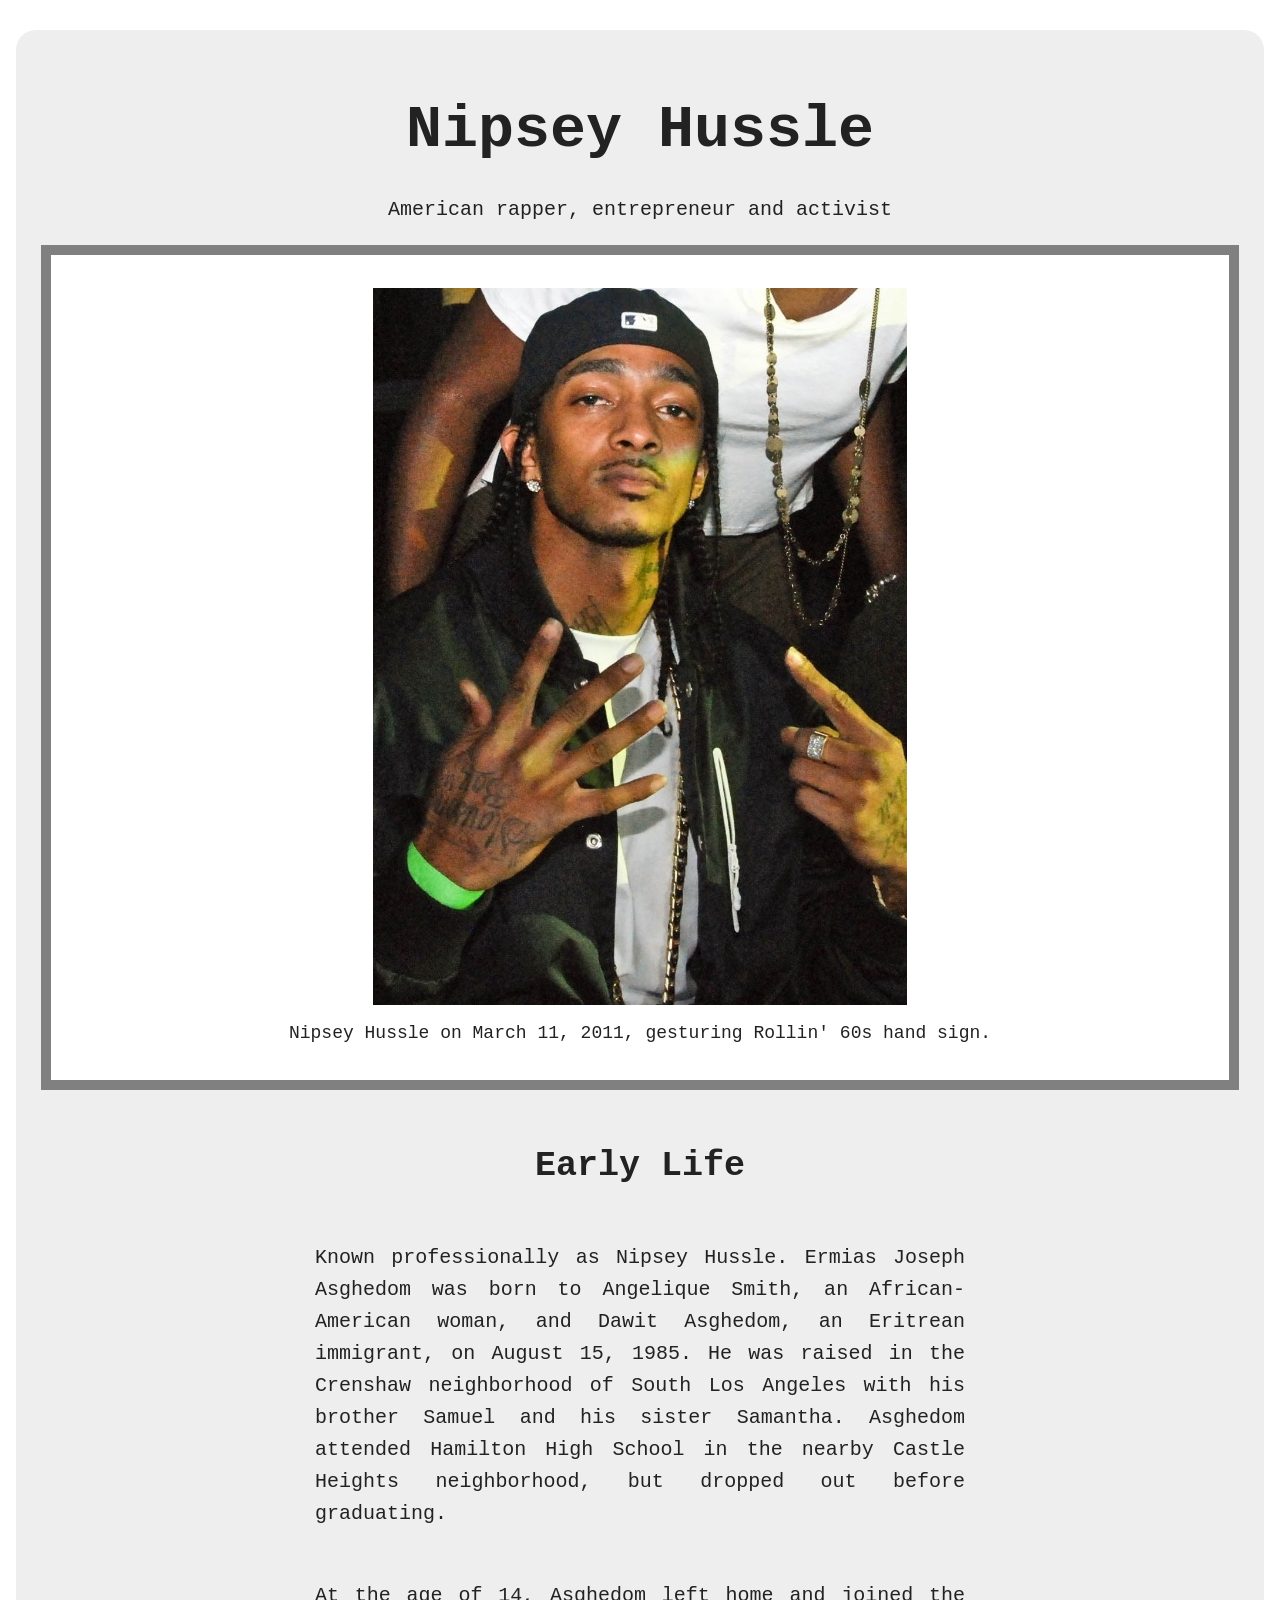
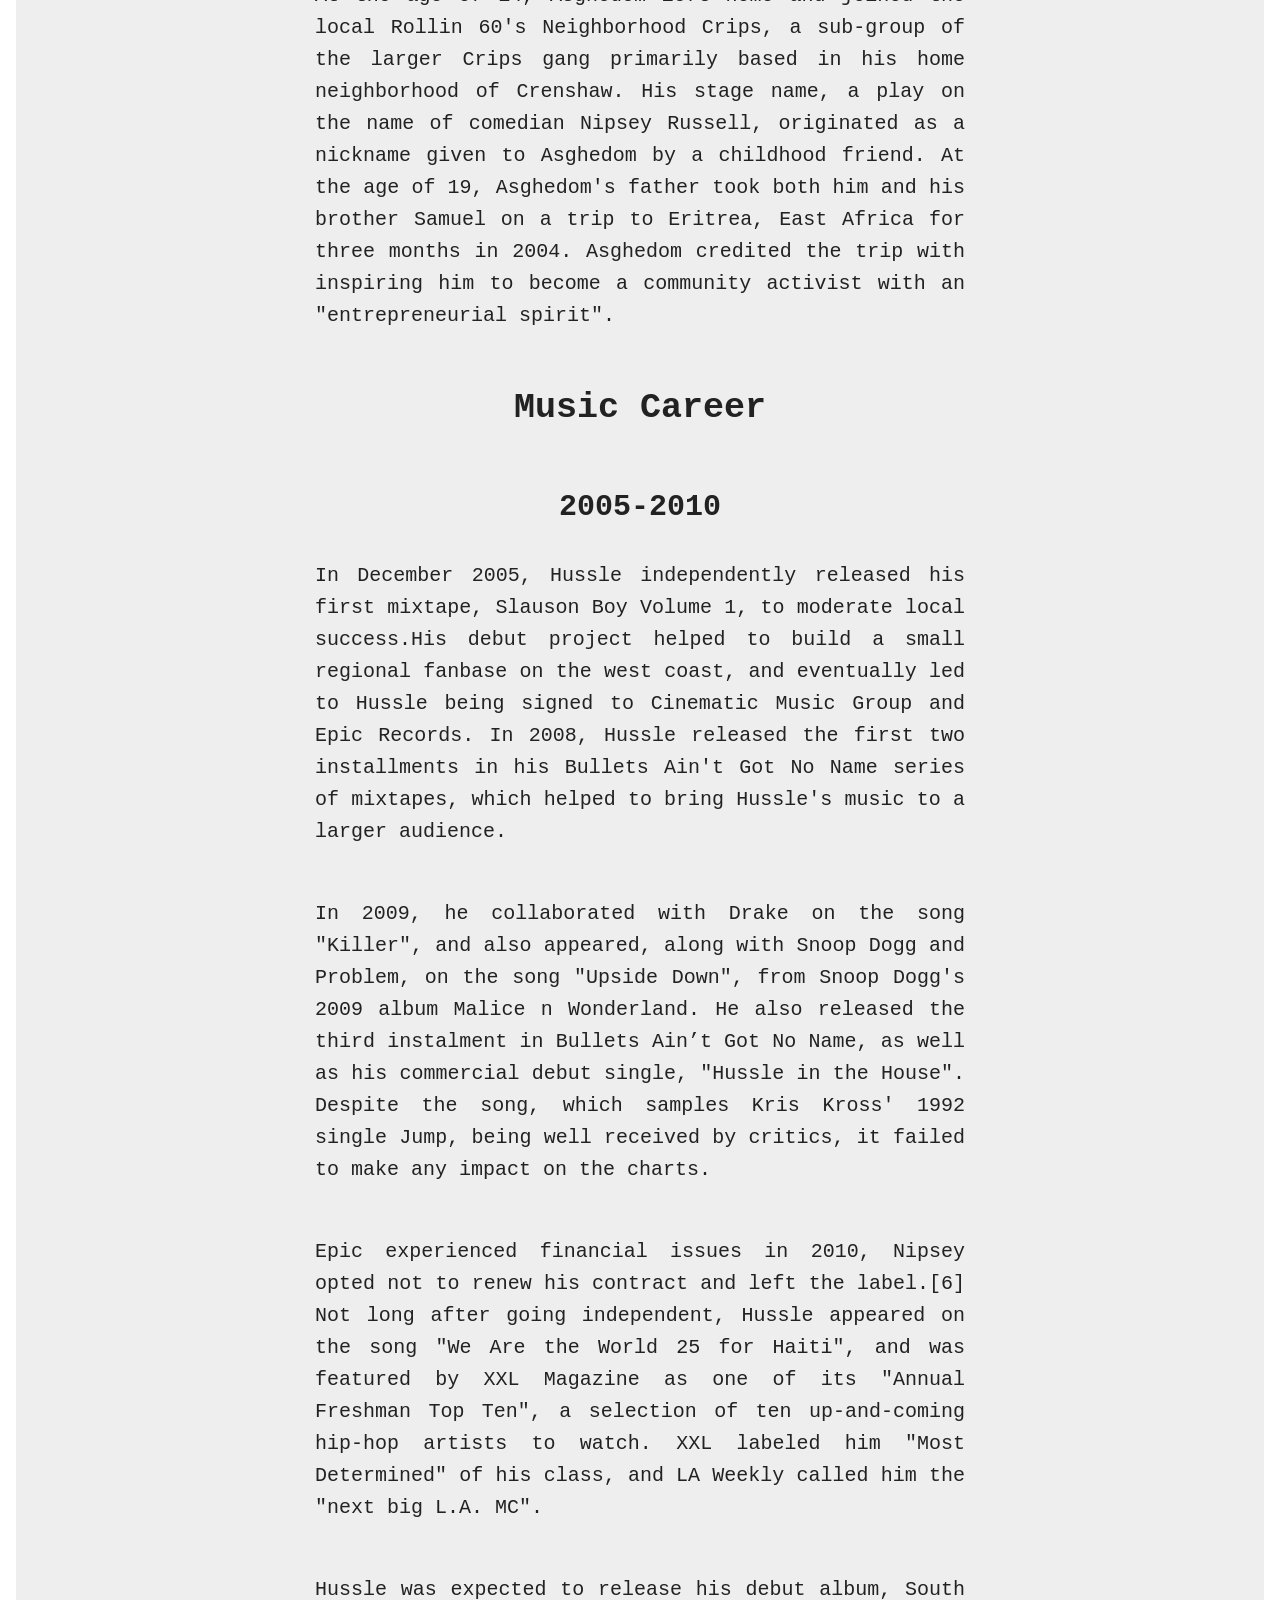
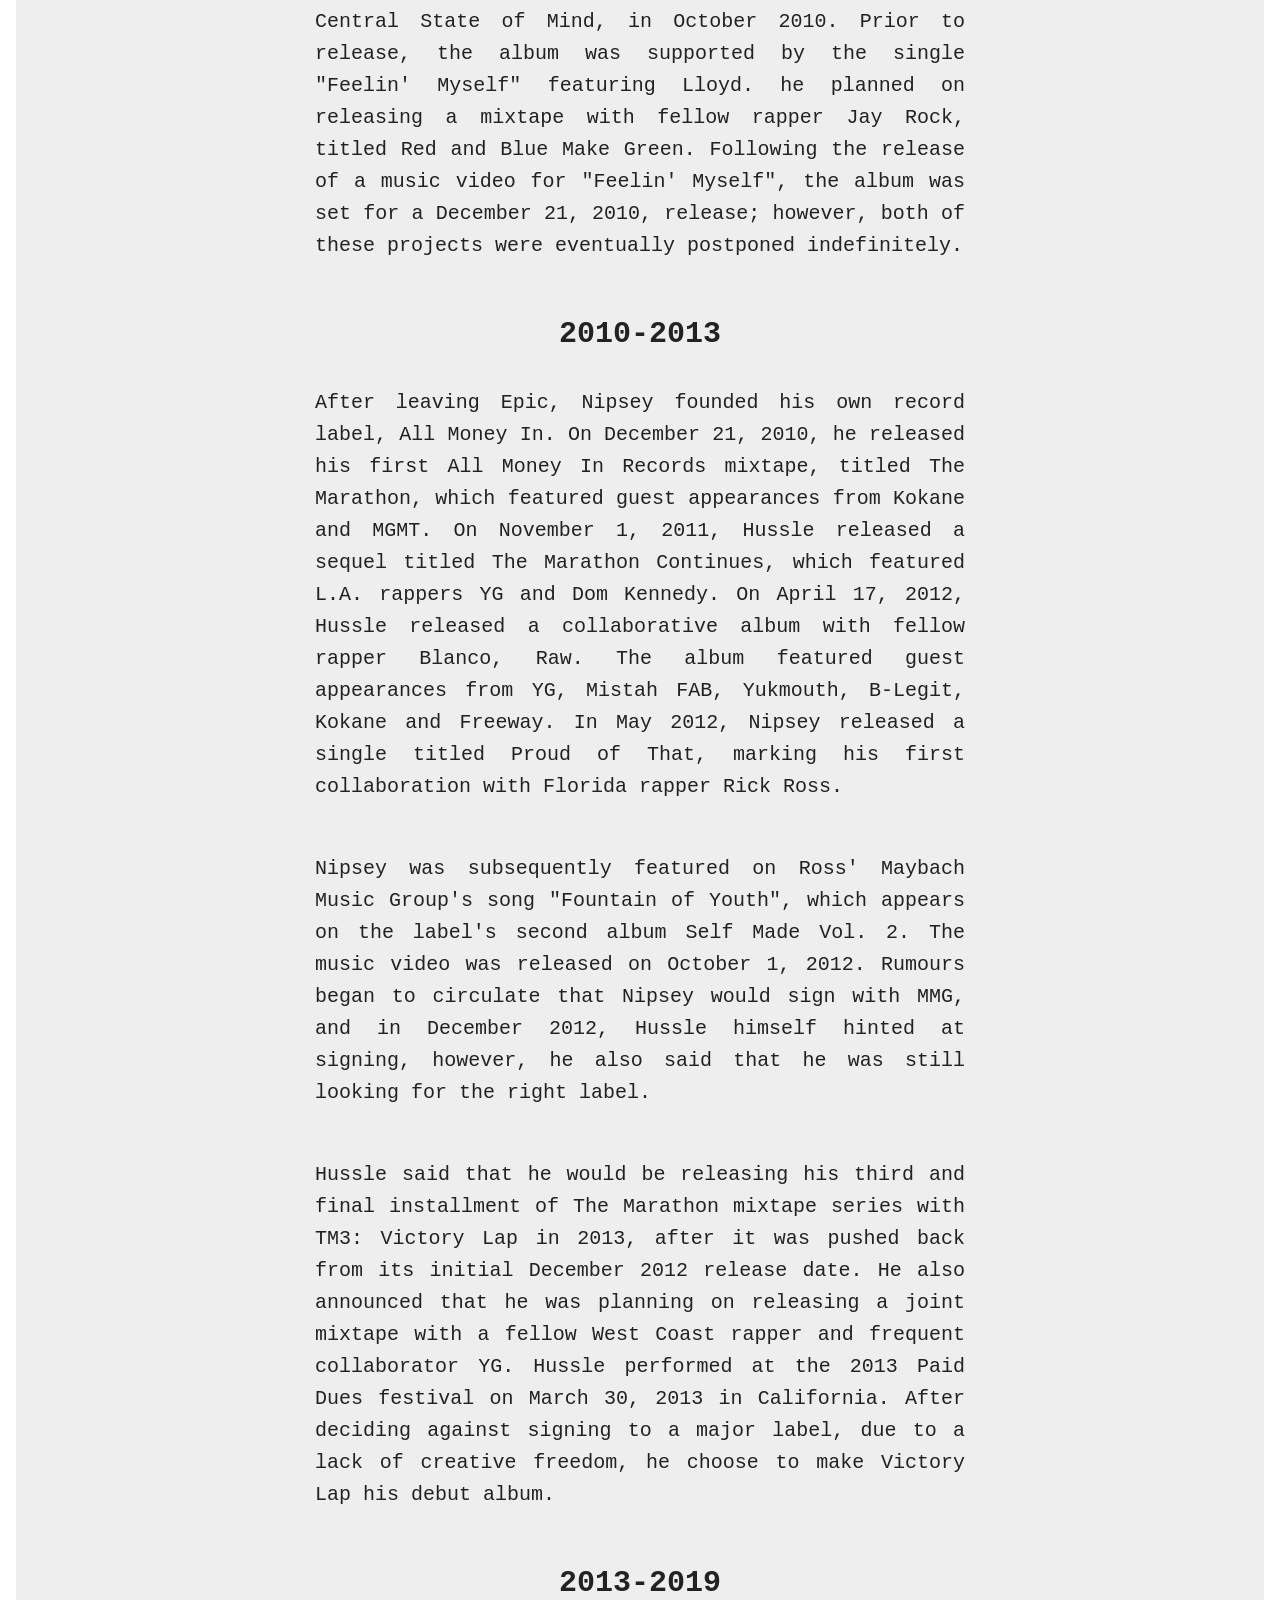
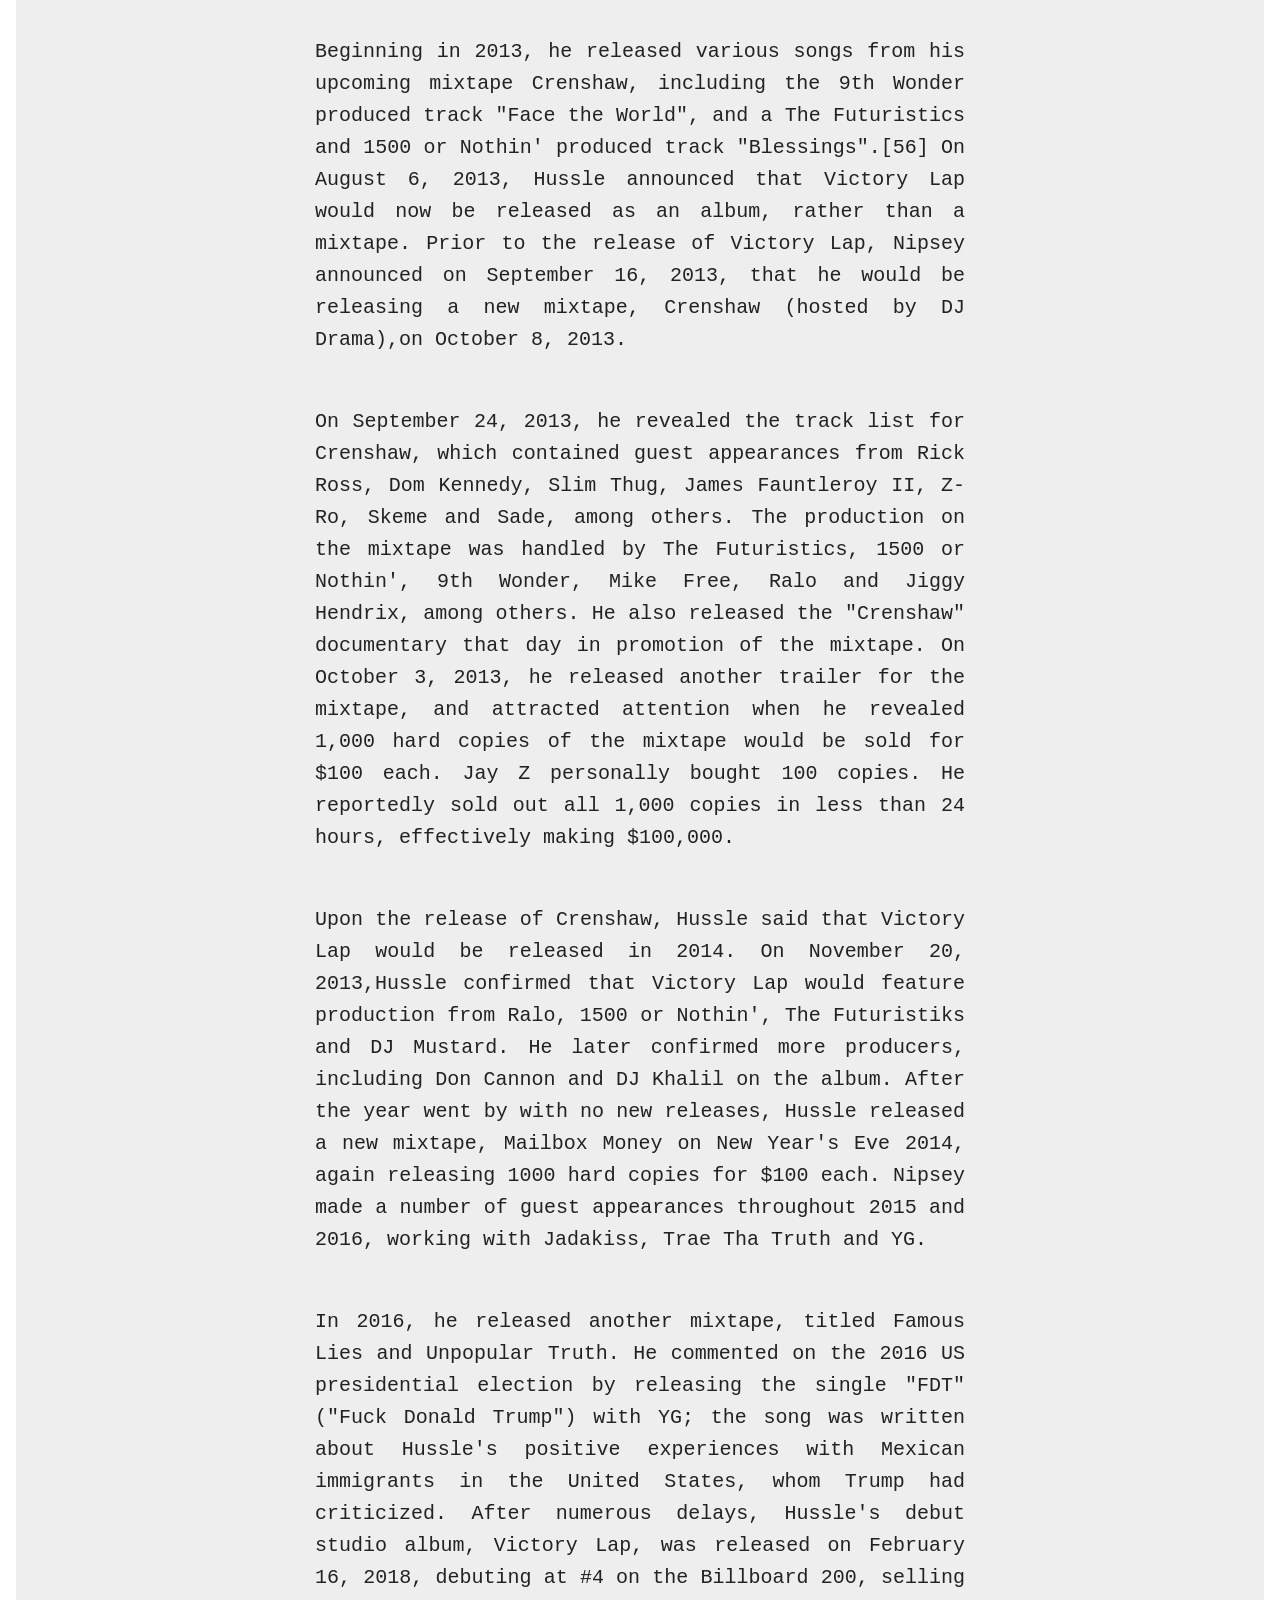
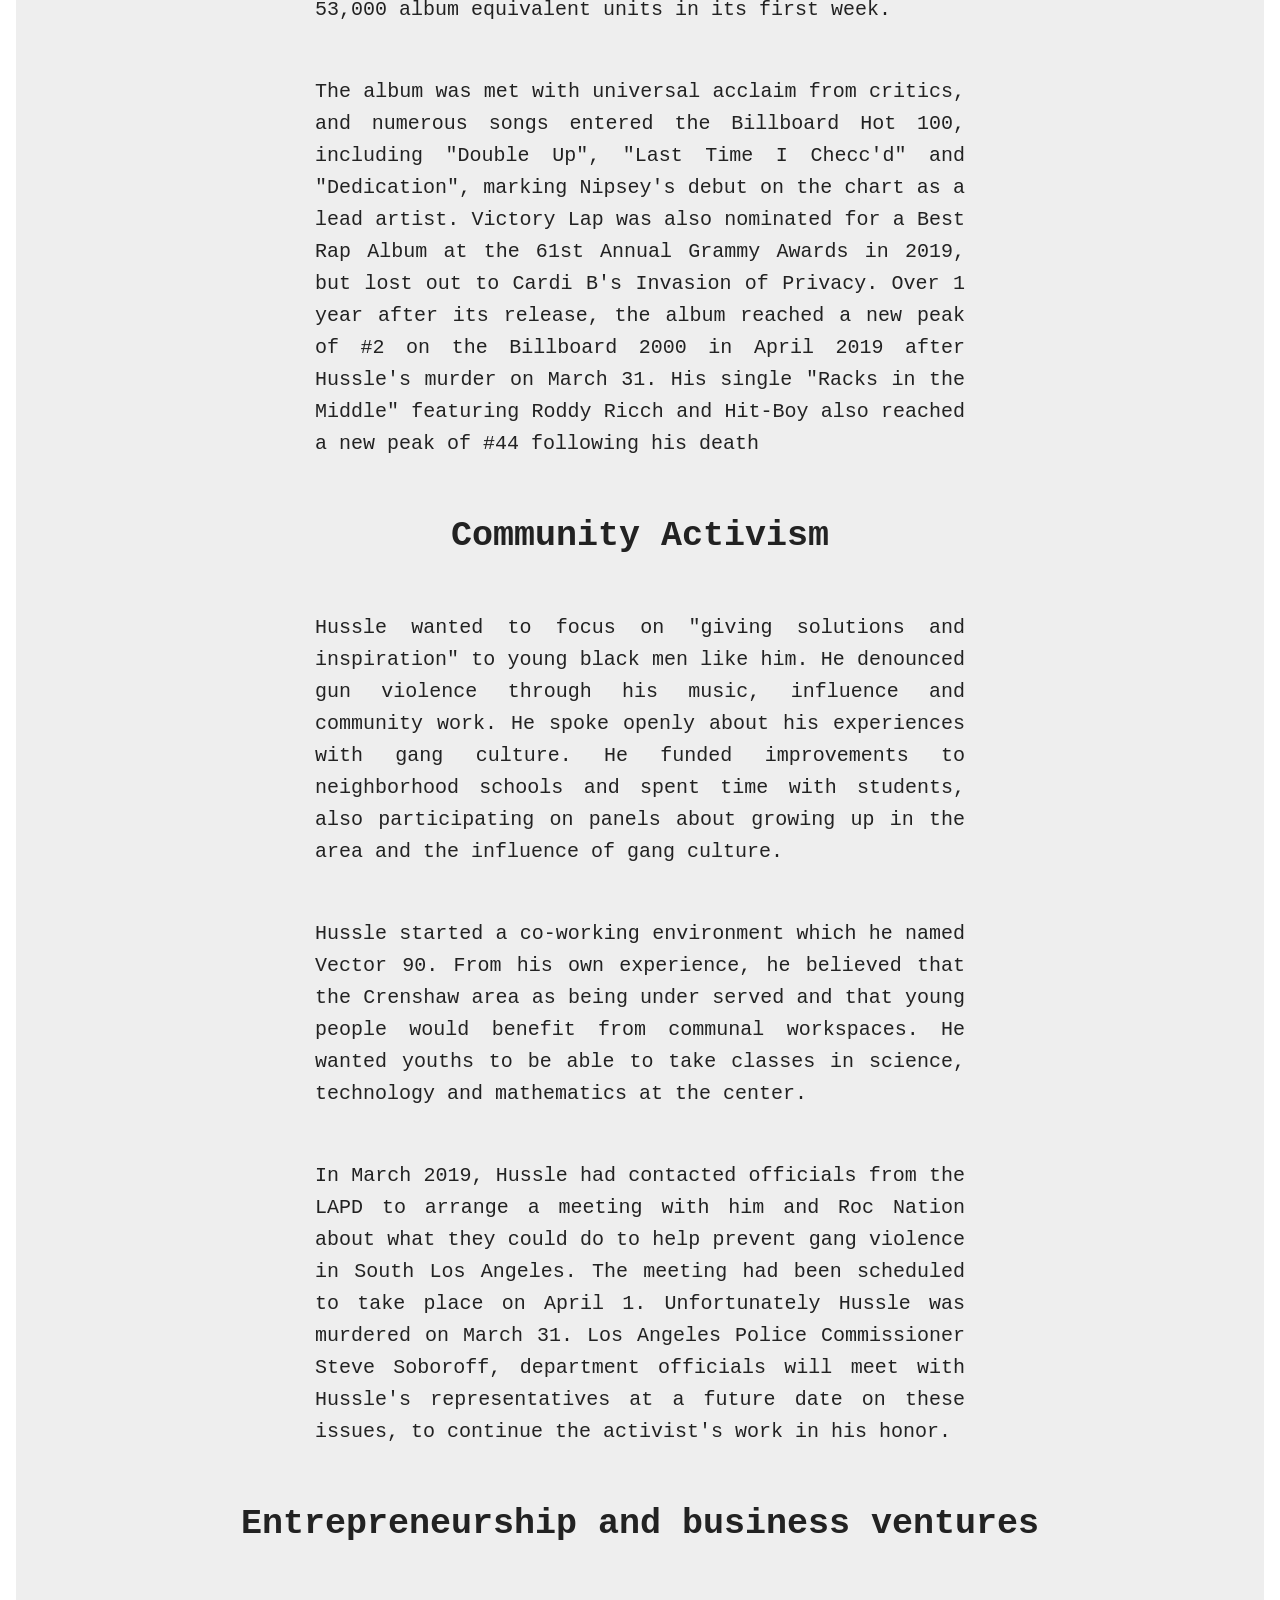
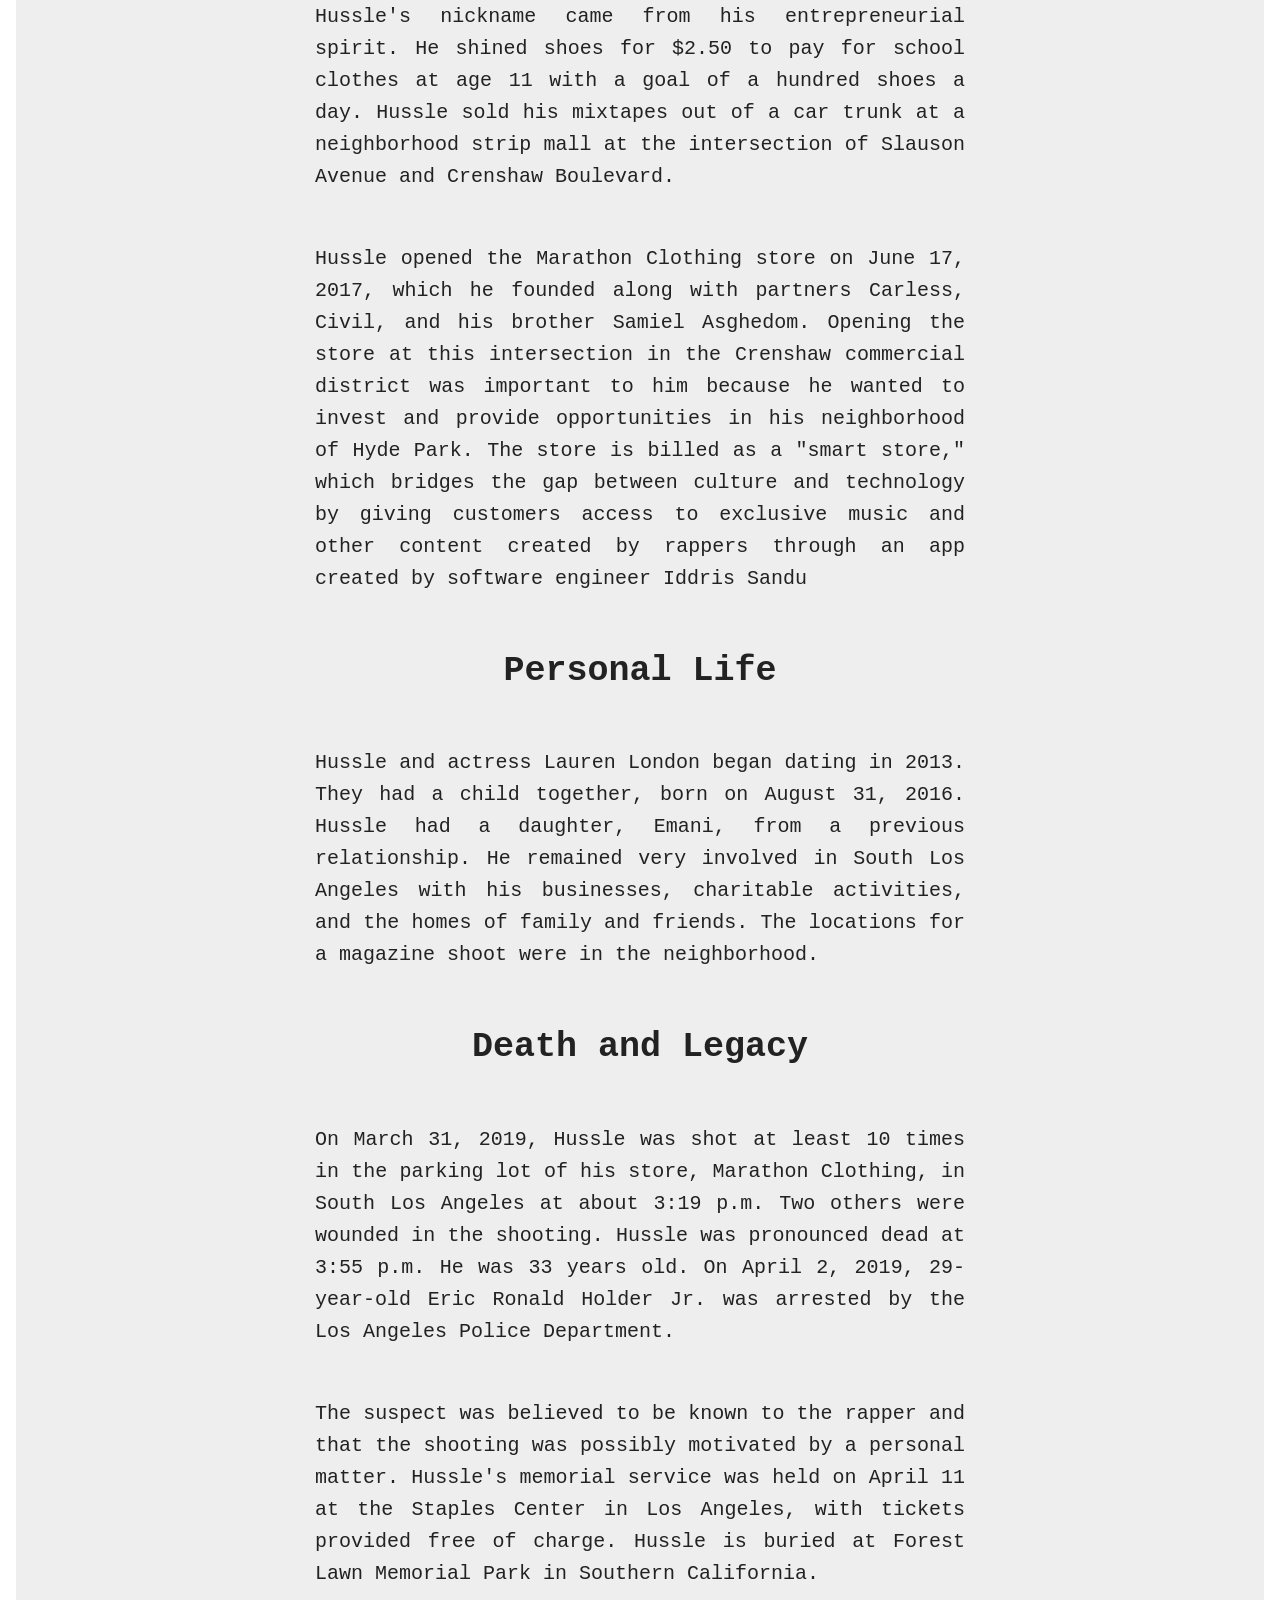
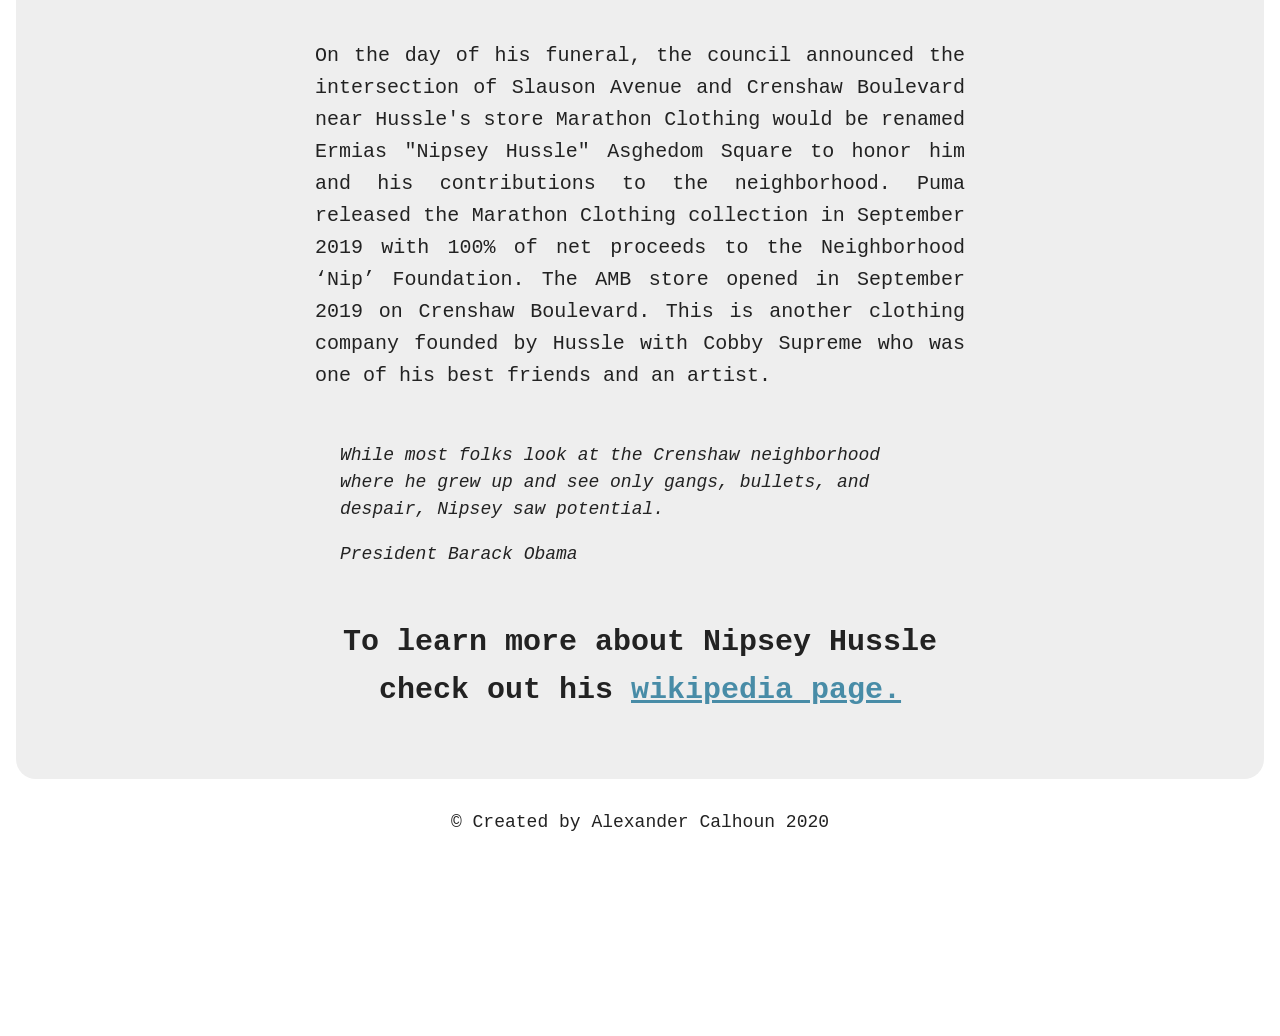
<file: index.html>
</html>
<p lang="en">
<head>
    <meta charset="UTF-8">
    <meta name="viewport" content="width=device-width, initial-scale=1.0">
    <meta http-equiv="X-UA-Compatible" content="ie=edge">
    <link rel="stylesheet" type="text/css" href="css/tribute-page.css">
    <title>Nipsey Hussle Tribute Page</title>
</head>
<body>
    <main id="main">
        <header>
            <h1 id="title">Nipsey Hussle</h1>
            <p id="tagline">American rapper, entrepreneur and activist</p>
        </header>
    
        <div id="img-div">
            <figure>
                <img id="image" src="images/nipsey.jpg" alt="picture of nipsey hussle">
                <figcaption id="img-caption">
                    Nipsey Hussle on March 11, 2011, gesturing Rollin' 60s hand sign.
                </figcaption>
            </figure>
        </div>        
    <div id="tribute-info">
        <section>
            <h2 id="headline">Early Life</h2>
            <article>
                
                <p id="article">Known professionally as Nipsey Hussle. Ermias Joseph Asghedom was born to Angelique Smith, an African-American woman, and Dawit Asghedom, an Eritrean immigrant, on August 15, 1985. He was raised in the Crenshaw neighborhood of South Los Angeles with his brother Samuel and his sister Samantha. Asghedom attended Hamilton High School in the nearby Castle Heights neighborhood, but dropped out before graduating.</p>
                <p id="article">At the age of 14, Asghedom left home and joined the local Rollin 60's Neighborhood Crips, a sub-group of the larger Crips gang primarily based in his home neighborhood of Crenshaw. His stage name, a play on the name of comedian Nipsey Russell, originated as a nickname given to Asghedom by a childhood friend. At the age of 19, Asghedom's father took both him and his brother Samuel on a trip to Eritrea, East Africa for three months in 2004. Asghedom credited the trip with inspiring him to become a community activist with an "entrepreneurial spirit".</p>
            </article>
        </section>
        <section>

            <h2 id="headline">Music Career</h2>
            <article>
                <h3>2005-2010</h3>
                <p id="article">In December 2005, Hussle independently released his first mixtape, Slauson Boy Volume 1, to moderate local success.His debut project helped to build a small regional fanbase on the west coast, and eventually led to Hussle being signed to Cinematic Music Group and Epic Records. In 2008, Hussle released the first two installments in his Bullets Ain't Got No Name series of mixtapes, which helped to bring Hussle's music to a larger audience.</p>
                <p id="article">In 2009, he collaborated with Drake on the song "Killer", and also appeared, along with Snoop Dogg and Problem, on the song "Upside Down", from Snoop Dogg's 2009 album Malice n Wonderland. He also released the third instalment in Bullets Ain’t Got No Name, as well as his commercial debut single, "Hussle in the House". Despite the song, which samples Kris Kross' 1992 single Jump, being well received by critics, it failed to make any impact on the charts.</p>
                <p id="article">Epic experienced financial issues in 2010, Nipsey opted not to renew his contract and left the label.[6] Not long after going independent, Hussle appeared on the song "We Are the World 25 for Haiti", and was featured by XXL Magazine as one of its "Annual Freshman Top Ten", a selection of ten up-and-coming hip-hop artists to watch. XXL labeled him "Most Determined" of his class, and LA Weekly called him the "next big L.A. MC".</p> 
                <p id="article">Hussle was expected to release his debut album, South Central State of Mind, in October 2010. Prior to release, the album was supported by the single "Feelin' Myself" featuring Lloyd. he planned on releasing a mixtape with fellow rapper Jay Rock, titled Red and Blue Make Green. Following the release of a music video for "Feelin' Myself", the album was set for a December 21, 2010, release; however, both of these projects were eventually postponed indefinitely.</p>
                <h3>2010-2013</h3>
                <p id="article">After leaving Epic, Nipsey founded his own record label, All Money In. On December 21, 2010, he released his first All Money In Records mixtape, titled The Marathon, which featured guest appearances from Kokane and MGMT. On November 1, 2011, Hussle released a sequel titled The Marathon Continues, which featured L.A. rappers YG and Dom Kennedy. On April 17, 2012, Hussle released a collaborative album with fellow rapper Blanco, Raw. The album featured guest appearances from YG, Mistah FAB, Yukmouth, B-Legit, Kokane and Freeway. In May 2012, Nipsey released a single titled Proud of That, marking his first collaboration with Florida rapper Rick Ross. </p>
                <p id="article">Nipsey was subsequently featured on Ross' Maybach Music Group's song "Fountain of Youth", which appears on the label's second album Self Made Vol. 2. The music video was released on October 1, 2012. Rumours began to circulate that Nipsey would sign with MMG, and in December 2012, Hussle himself hinted at signing, however, he also said that he was still looking for the right label. </p>
                <p id="article">Hussle said that he would be releasing his third and final installment of The Marathon mixtape series with TM3: Victory Lap in 2013, after it was pushed back from its initial December 2012 release date. He also announced that he was planning on releasing a joint mixtape with a fellow West Coast rapper and frequent collaborator YG. Hussle performed at the 2013 Paid Dues festival on March 30, 2013 in California. After deciding against signing to a major label, due to a lack of creative freedom, he choose to make Victory Lap his debut album.</p>
                <h3>2013-2019</h3>
                <p id="article">Beginning in 2013, he released various songs from his upcoming mixtape Crenshaw, including the 9th Wonder produced track "Face the World", and a The Futuristics and 1500 or Nothin' produced track "Blessings".[56] On August 6, 2013, Hussle announced that Victory Lap would now be released as an album, rather than a mixtape. Prior to the release of Victory Lap, Nipsey announced on September 16, 2013, that he would be releasing a new mixtape, Crenshaw (hosted by DJ Drama),on October 8, 2013.</p>
                <p id="article">On September 24, 2013, he revealed the track list for Crenshaw, which contained guest appearances from Rick Ross, Dom Kennedy, Slim Thug, James Fauntleroy II, Z-Ro, Skeme and Sade, among others. The production on the mixtape was handled by The Futuristics, 1500 or Nothin', 9th Wonder, Mike Free, Ralo and Jiggy Hendrix, among others. He also released the "Crenshaw" documentary that day in promotion of the mixtape. On October 3, 2013, he released another trailer for the mixtape, and attracted attention when he revealed 1,000 hard copies of the mixtape would be sold for $100 each. Jay Z personally bought 100 copies. He reportedly sold out all 1,000 copies in less than 24 hours, effectively making $100,000.</p>
                <p id="article">Upon the release of Crenshaw, Hussle said that Victory Lap would be released in 2014. On November 20, 2013,Hussle confirmed that Victory Lap would feature production from Ralo, 1500 or Nothin', The Futuristiks and DJ Mustard. He later confirmed more producers, including Don Cannon and DJ Khalil on the album. After the year went by with no new releases, Hussle released a new mixtape, Mailbox Money on New Year's Eve 2014, again releasing 1000 hard copies for $100 each. Nipsey made a number of guest appearances throughout 2015 and 2016, working with Jadakiss, Trae Tha Truth and YG.</p>
                <p id="article">In 2016, he released another mixtape, titled Famous Lies and Unpopular Truth. He commented on the 2016 US presidential election by releasing the single "FDT" ("Fuck Donald Trump") with YG; the song was written about Hussle's positive experiences with Mexican immigrants in the United States, whom Trump had criticized.  After numerous delays, Hussle's debut studio album, Victory Lap, was released on February 16, 2018, debuting at #4 on the Billboard 200, selling 53,000 album equivalent units in its first week. </p>
                <p id="article">The album was met with universal acclaim from critics, and numerous songs entered the Billboard Hot 100, including "Double Up", "Last Time I Checc'd" and "Dedication", marking Nipsey's debut on the chart as a lead artist. Victory Lap was also nominated for a Best Rap Album at the 61st Annual Grammy Awards in 2019, but lost out to Cardi B's Invasion of Privacy. Over 1 year after its release, the album reached a new peak of #2 on the Billboard 2000 in April 2019 after Hussle's murder on March 31. His single "Racks in the Middle" featuring Roddy Ricch and Hit-Boy also reached a new peak of #44 following his death</p>
            </article>
        </section>
        <section>

            <article>
                <h2 id="headline">Community Activism</h2>
                <p id="article">Hussle wanted to focus on "giving solutions and inspiration" to young black men like him. He denounced gun violence through his music, influence and community work. He spoke openly about his experiences with gang culture. He funded improvements to neighborhood schools and spent time with students, also participating on panels about growing up in the area and the influence of gang culture.</p>
                <p id="article">Hussle started a co-working environment which he named Vector 90. From his own experience, he believed that the Crenshaw area as being under served and that young people would benefit from communal workspaces. He wanted youths to be able to take classes in science, technology and mathematics at the center.</p>
                <p id="article">In March 2019, Hussle had contacted officials from the LAPD to arrange a meeting with him and Roc Nation about what they could do to help prevent gang violence in South Los Angeles. The meeting had been scheduled to take place on April 1. Unfortunately Hussle was murdered on March 31. Los Angeles Police Commissioner Steve Soboroff, department officials will meet with Hussle's representatives at a future date on these issues, to continue the activist's work in his honor.</p>
            </article>
        </section>
        <section>
            <article>
                <h2 id="headline">Entrepreneurship and business ventures</h2>
                <p id="article">Hussle's nickname came from his entrepreneurial spirit. He shined shoes for $2.50 to pay for school clothes at age 11 with a goal of a hundred shoes a day. Hussle sold his mixtapes out of a car trunk at a neighborhood strip mall at the intersection of Slauson Avenue and Crenshaw Boulevard.</p>
                <p id="article">Hussle opened the Marathon Clothing store on June 17, 2017, which he founded along with partners Carless, Civil, and his brother Samiel Asghedom. Opening the store at this intersection in the Crenshaw commercial district was important to him because he wanted to invest and provide opportunities in his neighborhood of Hyde Park. The store is billed as a "smart store," which bridges the gap between culture and technology by giving customers access to exclusive music and other content created by rappers through an app created by software engineer Iddris Sandu</p>
            </article>
        </section>
        <section>
            <article>
                <h2 id="headline">Personal Life</h2>
                <p id="article">Hussle and actress Lauren London began dating in 2013. They had a child together, born on August 31, 2016. Hussle had a daughter, Emani, from a previous relationship. He remained very involved in South Los Angeles with his businesses, charitable activities, and the homes of family and friends. The locations for a magazine shoot were in the neighborhood.</p>
            </article>
        </section>
        <section>
            <article>
                <h2 id="headline">Death and Legacy</h2>
                <p id="article">On March 31, 2019, Hussle was shot at least 10 times in the parking lot of his store, Marathon Clothing, in South Los Angeles at about 3:19 p.m. Two others were wounded in the shooting. Hussle was pronounced dead at 3:55 p.m. He was 33 years old. On April 2, 2019, 29-year-old Eric Ronald Holder Jr. was arrested by the Los Angeles Police Department. </p>
                <p id="article">The suspect was believed to be known to the rapper and that the shooting was possibly motivated by a personal matter. Hussle's memorial service was held on April 11 at the Staples Center in Los Angeles, with tickets provided free of charge. Hussle is buried at Forest Lawn Memorial Park in Southern California.</p>
                <p id="article">On the day of his funeral, the council announced the intersection of Slauson Avenue and Crenshaw Boulevard near Hussle's store Marathon Clothing would be renamed Ermias "Nipsey Hussle" Asghedom Square to honor him and his contributions to the neighborhood. Puma released the Marathon Clothing collection in September 2019 with 100% of net proceeds to the Neighborhood ‘Nip’ Foundation. The AMB store opened in September 2019 on Crenshaw Boulevard. This is another clothing company founded by Hussle with Cobby Supreme who was one of his best friends and an artist.</p>
                <blockquote>
                    <p>While most folks look at the Crenshaw neighborhood where he grew up and see only gangs, bullets, and despair, Nipsey saw potential.</p>
                    <cite>President Barack Obama</cite>
                </blockquote>
            </article>
                <h3 id="tribute">To learn more about Nipsey Hussle check out his <a id="tribute-link" href="https://en.wikipedia.org/wiki/Nipsey_Hussle" target="blank">wikipedia page.</a></h3>
        </section>
    </div>
    </main>
    <footer>
        &copy; Created by Alexander Calhoun 2020
    </footer>
    <script src="https://cdn.freecodecamp.org/testable-projects-fcc/v1/bundle.js."></script>
</body>
</file>
<file: css/tribute-page.css>
html {
    font-size: 10px;
}

body {
    font-family: monospace, sans-serif, helvetica;
    font-size: 1.8rem;
    line-height: 1.5;
    text-align: center;
    color: #222;
    margin: o;
}

h1 {
    font-size: 6rem;
    margin-bottom: 0;
}

h2 { 
    font-size: 3.5rem;
}

h3 {
    font-size: 3rem;
}

#article {
    font-size: 2rem;
    text-align: justify;
    max-width: 650px;
    margin: 0 auto 50px auto;
    line-height: 1.6;
}

#main {
    margin: 30px 8px;
    padding: 15px;
    border-radius: 20px;
    background: #eee;
}


#img-div {
    background-color: white;
    padding: 15px;
    margin: 10px;
    border: gray solid 10px;
}


img {
        display: block;
        margin: auto;
        max-width: 50%;
        height: auto;
        
    }

@media (min-width: 450px) and @media (max-width: 1199px) {
   h1 {
        font-size: 4.5rem;
        line-height: 1.2;
    }
    #main {
        margin: 0;
    }
     #img-caption {
        font-size: 1.8rem;
    }
    
}

#img-caption {
    margin: 15px 0 5px 0;
}





blockquote {
    font-style: italic;
    max-width: 600px;
    margin: 0 auto 50px auto;
    text-align: left;
  }

#headline {
    margin: 50px 0;
    text-align: center;
}

a {
    color: #488ca7;
}

a:visited {
   color: #85638f;
}

#tagline {
    font-size: 2rem;
}

#tribute {
    max-width: 650px;
    margin: 0 auto 50px auto;
    line-height: 1.6;
}
</file>
